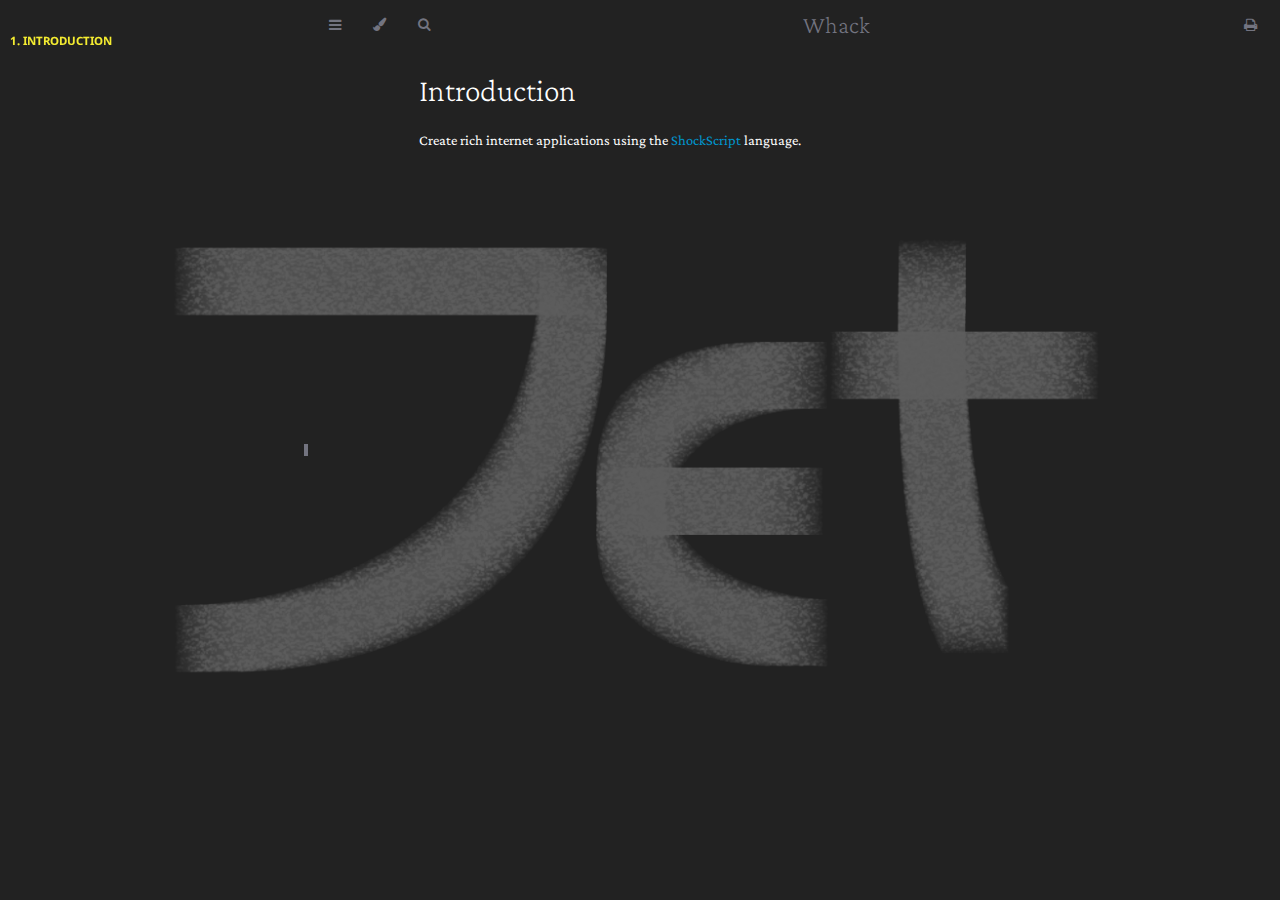
<file: index.html>
<!DOCTYPE HTML>
<html lang="en" class="light sidebar-visible" dir="ltr">
    <head>
        <!-- Book generated using mdBook -->
        <meta charset="UTF-8">
        <title>Introduction - Whack</title>


        <!-- Custom HTML head -->

        <meta name="description" content="">
        <meta name="viewport" content="width=device-width, initial-scale=1">
        <meta name="theme-color" content="#ffffff">

        <link rel="shortcut icon" href="favicon.png">
        <link rel="stylesheet" href="css/variables.css">
        <link rel="stylesheet" href="css/general.css">
        <link rel="stylesheet" href="css/chrome.css">
        <link rel="stylesheet" href="css/print.css" media="print">

        <!-- Fonts -->
        <link rel="stylesheet" href="FontAwesome/css/font-awesome.css">
        <link rel="stylesheet" href="fonts/fonts.css">

        <!-- Highlight.js Stylesheets -->
        <link rel="stylesheet" id="highlight-css" href="highlight.css">
        <link rel="stylesheet" id="tomorrow-night-css" href="tomorrow-night.css">
        <link rel="stylesheet" id="ayu-highlight-css" href="ayu-highlight.css">

        <!-- Custom theme stylesheets -->


        <!-- Provide site root and default themes to javascript -->
        <script>
            const path_to_root = "";
            const default_light_theme = "light";
            const default_dark_theme = "navy";
        </script>
        <!-- Start loading toc.js asap -->
        <script src="toc.js"></script>
    </head>
    <body>
    <div id="body-container">
        <!-- Work around some values being stored in localStorage wrapped in quotes -->
        <script>
            try {
                let theme = localStorage.getItem('mdbook-theme');
                let sidebar = localStorage.getItem('mdbook-sidebar');

                if (theme.startsWith('"') && theme.endsWith('"')) {
                    localStorage.setItem('mdbook-theme', theme.slice(1, theme.length - 1));
                }

                if (sidebar.startsWith('"') && sidebar.endsWith('"')) {
                    localStorage.setItem('mdbook-sidebar', sidebar.slice(1, sidebar.length - 1));
                }
            } catch (e) { }
        </script>

        <!-- Set the theme before any content is loaded, prevents flash -->
        <script>
            const default_theme = window.matchMedia("(prefers-color-scheme: dark)").matches ? default_dark_theme : default_light_theme;
            let theme;
            try { theme = localStorage.getItem('mdbook-theme'); } catch(e) { }
            if (theme === null || theme === undefined) { theme = default_theme; }
            const html = document.documentElement;
            html.classList.remove('light')
            html.classList.add(theme);
            html.classList.add("js");
        </script>

        <input type="checkbox" id="sidebar-toggle-anchor" class="hidden">

        <!-- Hide / unhide sidebar before it is displayed -->
        <script>
            let sidebar = null;
            const sidebar_toggle = document.getElementById("sidebar-toggle-anchor");
            if (document.body.clientWidth >= 1080) {
                try { sidebar = localStorage.getItem('mdbook-sidebar'); } catch(e) { }
                sidebar = sidebar || 'visible';
            } else {
                sidebar = 'hidden';
            }
            sidebar_toggle.checked = sidebar === 'visible';
            html.classList.remove('sidebar-visible');
            html.classList.add("sidebar-" + sidebar);
        </script>

        <nav id="sidebar" class="sidebar" aria-label="Table of contents">
            <!-- populated by js -->
            <mdbook-sidebar-scrollbox class="sidebar-scrollbox"></mdbook-sidebar-scrollbox>
            <noscript>
                <iframe class="sidebar-iframe-outer" src="toc.html"></iframe>
            </noscript>
            <div id="sidebar-resize-handle" class="sidebar-resize-handle">
                <div class="sidebar-resize-indicator"></div>
            </div>
        </nav>

        <div id="page-wrapper" class="page-wrapper">

            <div class="page">
                <div id="menu-bar-hover-placeholder"></div>
                <div id="menu-bar" class="menu-bar sticky">
                    <div class="left-buttons">
                        <label id="sidebar-toggle" class="icon-button" for="sidebar-toggle-anchor" title="Toggle Table of Contents" aria-label="Toggle Table of Contents" aria-controls="sidebar">
                            <i class="fa fa-bars"></i>
                        </label>
                        <button id="theme-toggle" class="icon-button" type="button" title="Change theme" aria-label="Change theme" aria-haspopup="true" aria-expanded="false" aria-controls="theme-list">
                            <i class="fa fa-paint-brush"></i>
                        </button>
                        <ul id="theme-list" class="theme-popup" aria-label="Themes" role="menu">
                            <li role="none"><button role="menuitem" class="theme" id="default_theme">Auto</button></li>
                            <li role="none"><button role="menuitem" class="theme" id="light">Light</button></li>
                            <li role="none"><button role="menuitem" class="theme" id="rust">Rust</button></li>
                            <li role="none"><button role="menuitem" class="theme" id="coal">Coal</button></li>
                            <li role="none"><button role="menuitem" class="theme" id="navy">Navy</button></li>
                            <li role="none"><button role="menuitem" class="theme" id="ayu">Ayu</button></li>
                        </ul>
                        <button id="search-toggle" class="icon-button" type="button" title="Search. (Shortkey: s)" aria-label="Toggle Searchbar" aria-expanded="false" aria-keyshortcuts="S" aria-controls="searchbar">
                            <i class="fa fa-search"></i>
                        </button>
                    </div>

                    <h1 class="menu-title">Whack</h1>

                    <div class="right-buttons">
                        <a href="print.html" title="Print this book" aria-label="Print this book">
                            <i id="print-button" class="fa fa-print"></i>
                        </a>

                    </div>
                </div>

                <div id="search-wrapper" class="hidden">
                    <form id="searchbar-outer" class="searchbar-outer">
                        <input type="search" id="searchbar" name="searchbar" placeholder="Search this book ..." aria-controls="searchresults-outer" aria-describedby="searchresults-header">
                    </form>
                    <div id="searchresults-outer" class="searchresults-outer hidden">
                        <div id="searchresults-header" class="searchresults-header"></div>
                        <ul id="searchresults">
                        </ul>
                    </div>
                </div>

                <!-- Apply ARIA attributes after the sidebar and the sidebar toggle button are added to the DOM -->
                <script>
                    document.getElementById('sidebar-toggle').setAttribute('aria-expanded', sidebar === 'visible');
                    document.getElementById('sidebar').setAttribute('aria-hidden', sidebar !== 'visible');
                    Array.from(document.querySelectorAll('#sidebar a')).forEach(function(link) {
                        link.setAttribute('tabIndex', sidebar === 'visible' ? 0 : -1);
                    });
                </script>

                <div id="content" class="content">
                    <main>
                        <h1 id="introduction"><a class="header" href="#introduction">Introduction</a></h1>
<p>Create rich internet applications using the <a href="https://shockscript.github.io/ls/">ShockScript</a> language.</p>

                    </main>

                    <nav class="nav-wrapper" aria-label="Page navigation">
                        <!-- Mobile navigation buttons -->


                        <div style="clear: both"></div>
                    </nav>
                </div>
            </div>

            <nav class="nav-wide-wrapper" aria-label="Page navigation">

            </nav>

        </div>




        <script>
            window.playground_copyable = true;
        </script>


        <script src="elasticlunr.min.js"></script>
        <script src="mark.min.js"></script>
        <script src="searcher.js"></script>

        <script src="clipboard.min.js"></script>
        <script src="highlight.js"></script>
        <script src="book.js"></script>

        <!-- Custom JS scripts -->


    </div>
    </body>
</html>
</file>
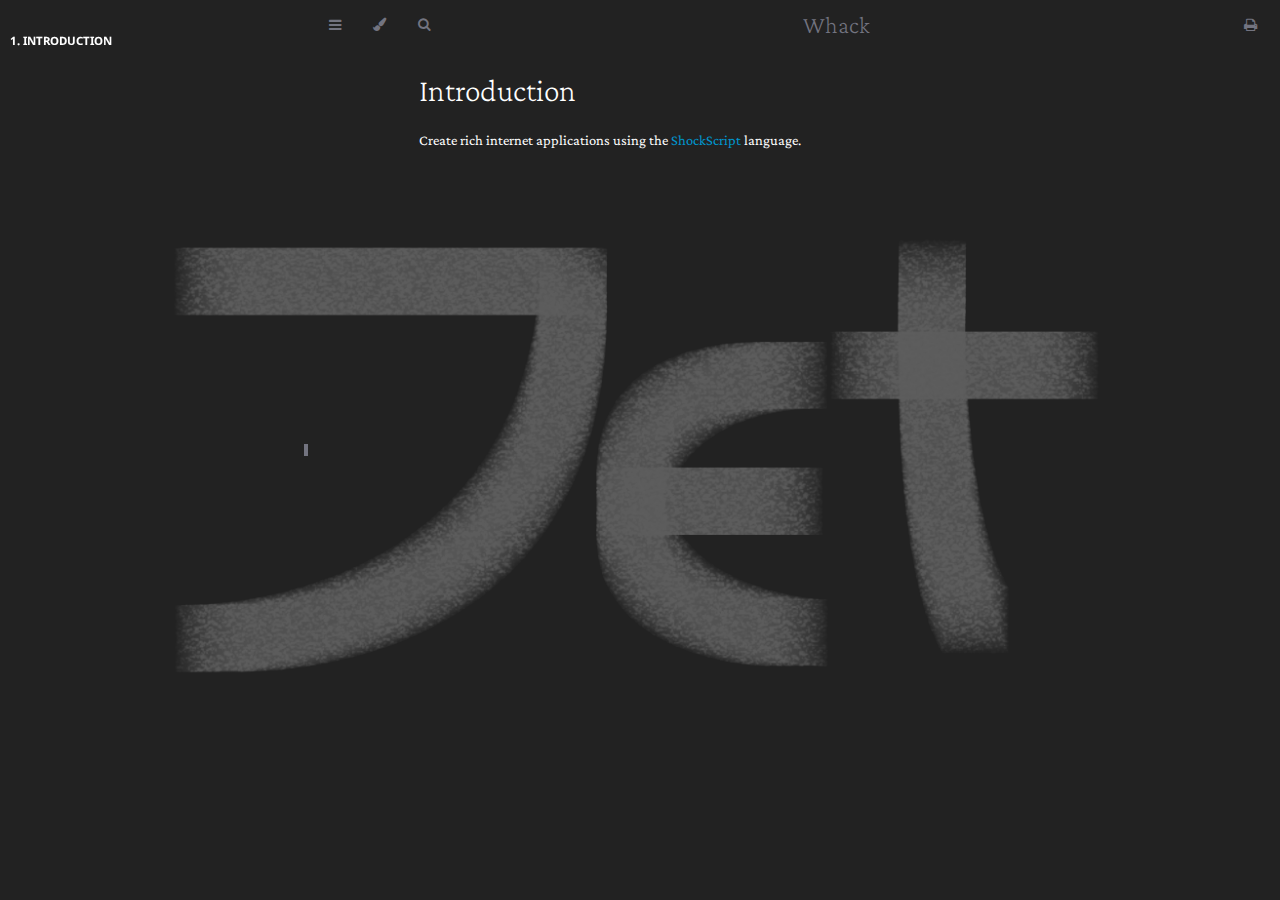
<file: print.html>
<!DOCTYPE HTML>
<html lang="en" class="light sidebar-visible" dir="ltr">
    <head>
        <!-- Book generated using mdBook -->
        <meta charset="UTF-8">
        <title>Whack</title>
        <meta name="robots" content="noindex">


        <!-- Custom HTML head -->

        <meta name="description" content="">
        <meta name="viewport" content="width=device-width, initial-scale=1">
        <meta name="theme-color" content="#ffffff">

        <link rel="shortcut icon" href="favicon.png">
        <link rel="stylesheet" href="css/variables.css">
        <link rel="stylesheet" href="css/general.css">
        <link rel="stylesheet" href="css/chrome.css">
        <link rel="stylesheet" href="css/print.css" media="print">

        <!-- Fonts -->
        <link rel="stylesheet" href="FontAwesome/css/font-awesome.css">
        <link rel="stylesheet" href="fonts/fonts.css">

        <!-- Highlight.js Stylesheets -->
        <link rel="stylesheet" id="highlight-css" href="highlight.css">
        <link rel="stylesheet" id="tomorrow-night-css" href="tomorrow-night.css">
        <link rel="stylesheet" id="ayu-highlight-css" href="ayu-highlight.css">

        <!-- Custom theme stylesheets -->


        <!-- Provide site root and default themes to javascript -->
        <script>
            const path_to_root = "";
            const default_light_theme = "light";
            const default_dark_theme = "navy";
        </script>
        <!-- Start loading toc.js asap -->
        <script src="toc.js"></script>
    </head>
    <body>
    <div id="body-container">
        <!-- Work around some values being stored in localStorage wrapped in quotes -->
        <script>
            try {
                let theme = localStorage.getItem('mdbook-theme');
                let sidebar = localStorage.getItem('mdbook-sidebar');

                if (theme.startsWith('"') && theme.endsWith('"')) {
                    localStorage.setItem('mdbook-theme', theme.slice(1, theme.length - 1));
                }

                if (sidebar.startsWith('"') && sidebar.endsWith('"')) {
                    localStorage.setItem('mdbook-sidebar', sidebar.slice(1, sidebar.length - 1));
                }
            } catch (e) { }
        </script>

        <!-- Set the theme before any content is loaded, prevents flash -->
        <script>
            const default_theme = window.matchMedia("(prefers-color-scheme: dark)").matches ? default_dark_theme : default_light_theme;
            let theme;
            try { theme = localStorage.getItem('mdbook-theme'); } catch(e) { }
            if (theme === null || theme === undefined) { theme = default_theme; }
            const html = document.documentElement;
            html.classList.remove('light')
            html.classList.add(theme);
            html.classList.add("js");
        </script>

        <input type="checkbox" id="sidebar-toggle-anchor" class="hidden">

        <!-- Hide / unhide sidebar before it is displayed -->
        <script>
            let sidebar = null;
            const sidebar_toggle = document.getElementById("sidebar-toggle-anchor");
            if (document.body.clientWidth >= 1080) {
                try { sidebar = localStorage.getItem('mdbook-sidebar'); } catch(e) { }
                sidebar = sidebar || 'visible';
            } else {
                sidebar = 'hidden';
            }
            sidebar_toggle.checked = sidebar === 'visible';
            html.classList.remove('sidebar-visible');
            html.classList.add("sidebar-" + sidebar);
        </script>

        <nav id="sidebar" class="sidebar" aria-label="Table of contents">
            <!-- populated by js -->
            <mdbook-sidebar-scrollbox class="sidebar-scrollbox"></mdbook-sidebar-scrollbox>
            <noscript>
                <iframe class="sidebar-iframe-outer" src="toc.html"></iframe>
            </noscript>
            <div id="sidebar-resize-handle" class="sidebar-resize-handle">
                <div class="sidebar-resize-indicator"></div>
            </div>
        </nav>

        <div id="page-wrapper" class="page-wrapper">

            <div class="page">
                <div id="menu-bar-hover-placeholder"></div>
                <div id="menu-bar" class="menu-bar sticky">
                    <div class="left-buttons">
                        <label id="sidebar-toggle" class="icon-button" for="sidebar-toggle-anchor" title="Toggle Table of Contents" aria-label="Toggle Table of Contents" aria-controls="sidebar">
                            <i class="fa fa-bars"></i>
                        </label>
                        <button id="theme-toggle" class="icon-button" type="button" title="Change theme" aria-label="Change theme" aria-haspopup="true" aria-expanded="false" aria-controls="theme-list">
                            <i class="fa fa-paint-brush"></i>
                        </button>
                        <ul id="theme-list" class="theme-popup" aria-label="Themes" role="menu">
                            <li role="none"><button role="menuitem" class="theme" id="default_theme">Auto</button></li>
                            <li role="none"><button role="menuitem" class="theme" id="light">Light</button></li>
                            <li role="none"><button role="menuitem" class="theme" id="rust">Rust</button></li>
                            <li role="none"><button role="menuitem" class="theme" id="coal">Coal</button></li>
                            <li role="none"><button role="menuitem" class="theme" id="navy">Navy</button></li>
                            <li role="none"><button role="menuitem" class="theme" id="ayu">Ayu</button></li>
                        </ul>
                        <button id="search-toggle" class="icon-button" type="button" title="Search. (Shortkey: s)" aria-label="Toggle Searchbar" aria-expanded="false" aria-keyshortcuts="S" aria-controls="searchbar">
                            <i class="fa fa-search"></i>
                        </button>
                    </div>

                    <h1 class="menu-title">Whack</h1>

                    <div class="right-buttons">
                        <a href="print.html" title="Print this book" aria-label="Print this book">
                            <i id="print-button" class="fa fa-print"></i>
                        </a>

                    </div>
                </div>

                <div id="search-wrapper" class="hidden">
                    <form id="searchbar-outer" class="searchbar-outer">
                        <input type="search" id="searchbar" name="searchbar" placeholder="Search this book ..." aria-controls="searchresults-outer" aria-describedby="searchresults-header">
                    </form>
                    <div id="searchresults-outer" class="searchresults-outer hidden">
                        <div id="searchresults-header" class="searchresults-header"></div>
                        <ul id="searchresults">
                        </ul>
                    </div>
                </div>

                <!-- Apply ARIA attributes after the sidebar and the sidebar toggle button are added to the DOM -->
                <script>
                    document.getElementById('sidebar-toggle').setAttribute('aria-expanded', sidebar === 'visible');
                    document.getElementById('sidebar').setAttribute('aria-hidden', sidebar !== 'visible');
                    Array.from(document.querySelectorAll('#sidebar a')).forEach(function(link) {
                        link.setAttribute('tabIndex', sidebar === 'visible' ? 0 : -1);
                    });
                </script>

                <div id="content" class="content">
                    <main>
                        <h1 id="introduction"><a class="header" href="#introduction">Introduction</a></h1>
<p>Create rich internet applications using the <a href="https://shockscript.github.io/ls/">ShockScript</a> language.</p>

                    </main>

                    <nav class="nav-wrapper" aria-label="Page navigation">
                        <!-- Mobile navigation buttons -->


                        <div style="clear: both"></div>
                    </nav>
                </div>
            </div>

            <nav class="nav-wide-wrapper" aria-label="Page navigation">

            </nav>

        </div>




        <script>
            window.playground_copyable = true;
        </script>


        <script src="elasticlunr.min.js"></script>
        <script src="mark.min.js"></script>
        <script src="searcher.js"></script>

        <script src="clipboard.min.js"></script>
        <script src="highlight.js"></script>
        <script src="book.js"></script>

        <!-- Custom JS scripts -->

        <script>
        window.addEventListener('load', function() {
            window.setTimeout(window.print, 100);
        });
        </script>

    </div>
    </body>
</html>
</file>
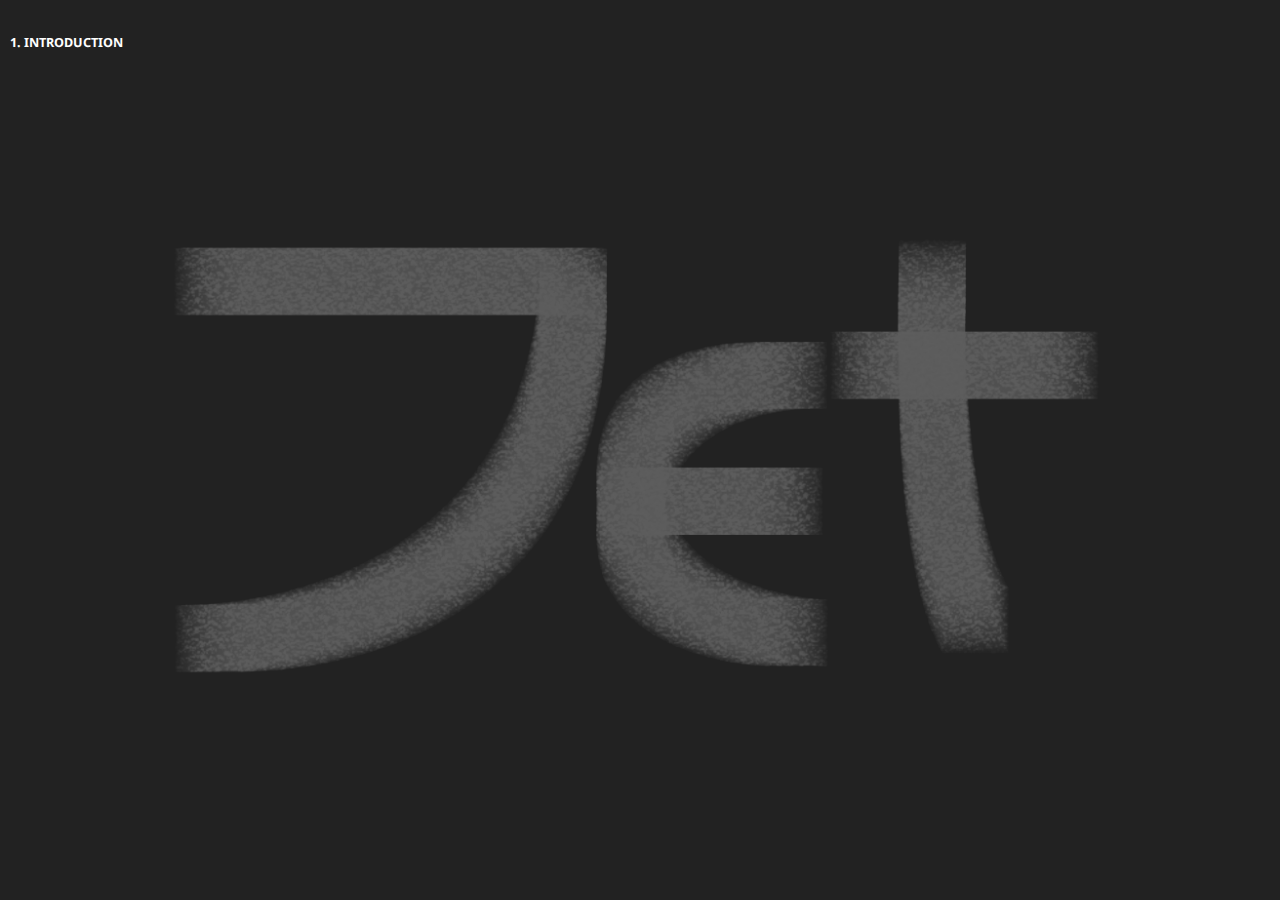
<file: toc.html>
<!DOCTYPE HTML>
<html lang="en" class="light" dir="ltr">
    <head>
        <!-- sidebar iframe generated using mdBook

        This is a frame, and not included directly in the page, to control the total size of the
        book. The TOC contains an entry for each page, so if each page includes a copy of the TOC,
        the total size of the page becomes O(n**2).

        The frame is only used as a fallback when JS is turned off. When it's on, the sidebar is
        instead added to the main page by `toc.js` instead. The JavaScript mode is better
        because, when running in a `file:///` URL, the iframed page would not be Same-Origin as
        the rest of the page, so the sidebar and the main page theme would fall out of sync.
        -->
        <meta charset="UTF-8">
        <meta name="robots" content="noindex">
        <!-- Custom HTML head -->
        <meta name="viewport" content="width=device-width, initial-scale=1">
        <meta name="theme-color" content="#ffffff">
        <link rel="stylesheet" href="css/variables.css">
        <link rel="stylesheet" href="css/general.css">
        <link rel="stylesheet" href="css/chrome.css">
        <link rel="stylesheet" href="css/print.css" media="print">
        <!-- Fonts -->
        <link rel="stylesheet" href="FontAwesome/css/font-awesome.css">
        <link rel="stylesheet" href="fonts/fonts.css">
        <!-- Custom theme stylesheets -->
    </head>
    <body class="sidebar-iframe-inner">
        <ol class="chapter"><li class="chapter-item "><a href="introduction.html" target="_parent"><strong aria-hidden="true">1.</strong> Introduction</a></li></ol>
    </body>
</html>
</file>
<file: css/variables.css>
/* Globals */

:root {
    --sidebar-target-width: 300px;
    --sidebar-width: min(var(--sidebar-target-width), 80vw);
    --sidebar-resize-indicator-width: 8px;
    --sidebar-resize-indicator-space: 2px;
    --page-padding: 15px;
    --content-max-width: 750px;
    --menu-bar-height: 50px;
    --font: "Crimson Pro", "Cambria", sans-serif;
    --ui-font: "Noto Sans", "Segoe UI", sans-serif;
    --mono-font: "Nimbus Mono", "Courier New", monospace;
    --code-font-size: 0.79em; /* please adjust the ace font size accordingly in editor.js */
}

/* Themes */

.ayu, .coal, .light, html:not(.js), .navy, .rust {
    --bg: #222;
    --fg: #fff;

    --sidebar-bg: #222;
    --sidebar-fg: #fff;
    --sidebar-non-existant: #5c6773;
    --sidebar-active: #f4ec31;
    --sidebar-spacer: #2d334f;

    --scrollbar: var(--sidebar-fg);

    --icons: #737480;
    --icons-hover: #b7b9cc;

    --links: #0096cf;

    --inline-code-color: #fff;

    --theme-popup-bg: #14191f;
    --theme-popup-border: #5c6773;
    --theme-hover: #191f26;

    --quote-bg: rgba(205, 205, 255, 0.2);
    --quote-border: rgba(255, 255, 255, 0.3);

    --warning-border: #ff8e00;

    --table-border-color: rgba(255, 255, 255, 0.5);
    --table-header-bg: rgba(255, 255, 255, 0.3);
    --table-alternate-bg: rgba(255, 255, 255, 0.2);

    --searchbar-border-color: #848484;
    --searchbar-bg: #424242;
    --searchbar-fg: #fff;
    --searchbar-shadow-color: #d4c89f;
    --searchresults-header-fg: #666;
    --searchresults-border-color: #888;
    --searchresults-li-bg: #252932;
    --search-mark-bg: #e3b171;

    --color-scheme: dark;

    /* Same as `--icons` */
    --copy-button-filter: invert(45%) sepia(6%) saturate(621%) hue-rotate(198deg) brightness(99%) contrast(85%);
    /* Same as `--sidebar-active` */
    --copy-button-filter-hover: invert(68%) sepia(55%) saturate(531%) hue-rotate(341deg) brightness(104%) contrast(101%);

    --footnote-highlight: #2668a6;
}
</file>
<file: css/general.css>
/* Base styles and content styles */

:root {
    /* Browser default font-size is 16px, this way 1 rem = 10px */
    font-size: 62.5%;
    color-scheme: var(--color-scheme);
}

html {
    font-family: var(--font);
    color: var(--fg);
    background-color: var(--bg);
    text-size-adjust: none;
    -webkit-text-size-adjust: none;
}

html {
    background-image: url("../bgflag.png");
    background-repeat: no-repeat;
    background-position: center;
    background-attachment: fixed;
    background-size: contain;
}

body {
    margin: 0;
    font-size: 1.45rem;
    overflow-x: hidden;
}

code {
    font-family: var(--mono-font) !important;
    font-size: var(--code-font-size);
    direction: ltr !important;
}

/* make long words/inline code not x overflow */
main {
    overflow-wrap: break-word;
}

/* make wide tables scroll if they overflow */
.table-wrapper {
    overflow-x: auto;
}

/* Don't change font size in headers. */
h1 code, h2 code, h3 code, h4 code, h5 code, h6 code {
    font-size: unset;
}

.left { float: left; }
.right { float: right; }
.boring { opacity: 0.6; }
.hide-boring .boring { display: none; }
.hidden { display: none !important; }

h1, h2, h3 {
    font-weight: lighter
}

h1, h2, h3 {
    font-family: var(--font);
}

h2, h3 { margin-block-start: 2.5em; }
h4, h5 { margin-block-start: 2em; }

.header + .header h3,
.header + .header h4,
.header + .header h5 {
    margin-block-start: 1em;
}

h1:target::before,
h2:target::before,
h3:target::before,
h4:target::before,
h5:target::before,
h6:target::before {
    display: inline-block;
    content: "»";
    margin-inline-start: -30px;
    width: 30px;
}

h1 { font-size: 2.2em }
h2 { font-size: 1.8em }
h3 { font-size: 1.5em }
h4 { font-size: 1.2em }
h5 { font-size: 1em }

/* This is broken on Safari as of version 14, but is fixed
   in Safari Technology Preview 117 which I think will be Safari 14.2.
   https://bugs.webkit.org/show_bug.cgi?id=218076
*/
:target {
    /* Safari does not support logical properties */
    scroll-margin-top: calc(var(--menu-bar-height) + 0.5em);
}

.page {
    outline: 0;
    padding: 0 var(--page-padding);
    margin-block-start: calc(0px - var(--menu-bar-height)); /* Compensate for the #menu-bar-hover-placeholder */
}
.page-wrapper {
    box-sizing: border-box;
    /* background-color: var(--bg); */
}
.no-js .page-wrapper,
.js:not(.sidebar-resizing) .page-wrapper {
    transition: margin-left 0.3s ease, transform 0.3s ease; /* Animation: slide away */
}
[dir=rtl] .js:not(.sidebar-resizing) .page-wrapper {
    transition: margin-right 0.3s ease, transform 0.3s ease; /* Animation: slide away */
}

.content {
    overflow-y: auto;
    padding: 0 5px 50px 5px;
}
.content main {
    margin-inline-start: auto;
    margin-inline-end: auto;
    max-width: var(--content-max-width);
}
.content p { line-height: 1.45em; }
.content ol { line-height: 2em; }
.content ul { line-height: 2em; }
.content a { text-decoration: none; }
.content a:hover { text-decoration: underline; }
.content img, .content video { max-width: 100%; }
.content .header:link,
.content .header:visited {
    color: var(--fg);
}
.content .header:link,
.content .header:visited:hover {
    text-decoration: none;
}

table {
    margin: 0 auto;
    border-collapse: collapse;
}
table td {
    padding: 3px 20px;
    border: 1px var(--table-border-color) solid;
}
table thead {
    background: var(--table-header-bg);
}
table thead td {
    font-weight: 700;
    border: none;
}
table thead th {
    padding: 3px 20px;
}
table thead tr {
    border: 1px var(--table-header-bg) solid;
}
/* Alternate background colors for rows */
table tbody tr:nth-child(2n) {
    background: var(--table-alternate-bg);
}


blockquote {
    margin: 20px 0;
    padding: 0 20px;
    color: var(--fg);
    background-color: var(--quote-bg);
    border-block-start: .1em solid var(--quote-border);
    border-block-end: .1em solid var(--quote-border);
}

.warning {
    margin: 20px;
    padding: 0 20px;
    border-inline-start: 2px solid var(--warning-border);
}

.warning:before {
    position: absolute;
    width: 3rem;
    height: 3rem;
    margin-inline-start: calc(-1.5rem - 21px);
    content: "ⓘ";
    text-align: center;
    background-color: var(--bg);
    color: var(--warning-border);
    font-weight: bold;
    font-size: 2rem;
}

blockquote .warning:before {
    background-color: var(--quote-bg);
}

kbd {
    background-color: var(--table-border-color);
    border-radius: 4px;
    border: solid 1px var(--theme-popup-border);
    box-shadow: inset 0 -1px 0 var(--theme-hover);
    display: inline-block;
    font-size: var(--code-font-size);
    font-family: var(--mono-font);
    line-height: 10px;
    padding: 4px 5px;
    vertical-align: middle;
}

sup {
    /* Set the line-height for superscript and footnote references so that there
       isn't an awkward space appearing above lines that contain the footnote.

       See https://github.com/rust-lang/mdBook/pull/2443#discussion_r1813773583
       for an explanation.
    */
    line-height: 0;
}

.footnote-definition {
    font-size: 0.9em;
}
/* The default spacing for a list is a little too large. */
.footnote-definition ul,
.footnote-definition ol {
    padding-left: 20px;
}
.footnote-definition > li {
    /* Required to position the ::before target */
    position: relative;
}
.footnote-definition > li:target {
    scroll-margin-top: 50vh;
}
.footnote-reference:target {
    scroll-margin-top: 50vh;
}
/* Draws a border around the footnote (including the marker) when it is selected.
   TODO: If there are multiple linkbacks, highlight which one you just came
   from so you know which one to click.
*/
.footnote-definition > li:target::before {
    border: 2px solid var(--footnote-highlight);
    border-radius: 6px;
    position: absolute;
    top: -8px;
    right: -8px;
    bottom: -8px;
    left: -32px;
    pointer-events: none;
    content: "";
}
/* Pulses the footnote reference so you can quickly see where you left off reading.
   This could use some improvement.
*/
@media not (prefers-reduced-motion) {
    .footnote-reference:target  {
        animation: fn-highlight 0.8s;
        border-radius: 2px;
    }

    @keyframes fn-highlight {
        from {
            background-color: var(--footnote-highlight);
        }
    }
}

.tooltiptext {
    position: absolute;
    visibility: hidden;
    color: #fff;
    background-color: #333;
    transform: translateX(-50%); /* Center by moving tooltip 50% of its width left */
    left: -8px; /* Half of the width of the icon */
    top: -35px;
    font-size: 0.8em;
    text-align: center;
    border-radius: 6px;
    padding: 5px 8px;
    margin: 5px;
    z-index: 1000;
}
.tooltipped .tooltiptext {
    visibility: visible;
}

.chapter li.part-title {
    color: var(--sidebar-fg);
    margin: 5px 0px;
    font-weight: bold;
}

.result-no-output {
    font-style: italic;
}
</file>
<file: css/chrome.css>
/* CSS for UI elements (a.k.a. chrome) */

html {
    scrollbar-color: var(--scrollbar) var(--bg);
}
#searchresults a,
.content a:link,
a:visited,
a > .hljs {
    color: var(--links);
}

/*
    body-container is necessary because mobile browsers don't seem to like
    overflow-x on the body tag when there is a <meta name="viewport"> tag.
*/
#body-container {
    /*
        This is used when the sidebar pushes the body content off the side of
        the screen on small screens. Without it, dragging on mobile Safari
        will want to reposition the viewport in a weird way.
    */
    overflow-x: clip;
}

/* Menu Bar */

#menu-bar,
#menu-bar-hover-placeholder {
    z-index: 101;
    margin: auto calc(0px - var(--page-padding));
}
#menu-bar {
    position: relative;
    display: flex;
    flex-wrap: wrap;
    /* background-color: var(--bg); */
    border-block-end-color: var(--bg);
    border-block-end-width: 1px;
    border-block-end-style: solid;
}
#menu-bar.sticky,
#menu-bar-hover-placeholder:hover + #menu-bar,
#menu-bar:hover,
html.sidebar-visible #menu-bar {
    position: -webkit-sticky;
    position: sticky;
    top: 0 !important;
}
#menu-bar-hover-placeholder {
    position: sticky;
    position: -webkit-sticky;
    top: 0;
    height: var(--menu-bar-height);
}
#menu-bar.bordered {
    border-block-end-color: var(--table-border-color);
}
#menu-bar i, #menu-bar .icon-button {
    position: relative;
    padding: 0 8px;
    z-index: 10;
    line-height: var(--menu-bar-height);
    cursor: pointer;
    transition: color 0.5s;
}
@media only screen and (max-width: 420px) {
    #menu-bar i, #menu-bar .icon-button {
        padding: 0 5px;
    }
}

.icon-button {
    border: none;
    background: none;
    padding: 0;
    color: inherit;
}
.icon-button i {
    margin: 0;
}

.right-buttons {
    margin: 0 15px;
}
.right-buttons a {
    text-decoration: none;
}

.left-buttons {
    display: flex;
    margin: 0 5px;
}
html:not(.js) .left-buttons button {
    display: none;
}

.menu-title {
    display: inline-block;
    font-weight: 200;
    font-size: 2.4rem;
    line-height: var(--menu-bar-height);
    text-align: center;
    margin: 0;
    flex: 1;
    white-space: nowrap;
    overflow: hidden;
    text-overflow: ellipsis;
}
.menu-title {
    cursor: pointer;
}

.menu-bar,
.menu-bar:visited,
.nav-chapters,
.nav-chapters:visited,
.mobile-nav-chapters,
.mobile-nav-chapters:visited,
.menu-bar .icon-button,
.menu-bar a i {
    color: var(--icons);
}

.menu-bar i:hover,
.menu-bar .icon-button:hover,
.nav-chapters:hover,
.mobile-nav-chapters i:hover {
    color: var(--icons-hover);
}

/* Nav Icons */

.nav-chapters {
    font-size: 2.5em;
    text-align: center;
    text-decoration: none;

    position: fixed;
    top: 0;
    bottom: 0;
    margin: 0;
    max-width: 150px;
    min-width: 90px;

    display: flex;
    justify-content: center;
    align-content: center;
    flex-direction: column;

    transition: color 0.5s, background-color 0.5s;
}

.nav-chapters:hover {
    text-decoration: none;
    background-color: var(--theme-hover);
    transition: background-color 0.15s, color 0.15s;
}

.nav-wrapper {
    margin-block-start: 50px;
    display: none;
}

.mobile-nav-chapters {
    font-size: 2.5em;
    text-align: center;
    text-decoration: none;
    width: 90px;
    border-radius: 5px;
    /* background-color: var(--sidebar-bg); */
}

/* Only Firefox supports flow-relative values */
.previous { float: left; }
[dir=rtl] .previous { float: right; }

/* Only Firefox supports flow-relative values */
.next {
    float: right;
    right: var(--page-padding);
}
[dir=rtl] .next {
    float: left;
    right: unset;
    left: var(--page-padding);
}

/* Use the correct buttons for RTL layouts*/
[dir=rtl] .previous i.fa-angle-left:before {content:"\f105";}
[dir=rtl] .next i.fa-angle-right:before { content:"\f104"; }

@media only screen and (max-width: 1080px) {
    .nav-wide-wrapper { display: none; }
    .nav-wrapper { display: block; }
}

/* sidebar-visible */
@media only screen and (max-width: 1380px) {
    #sidebar-toggle-anchor:checked ~ .page-wrapper .nav-wide-wrapper { display: none; }
    #sidebar-toggle-anchor:checked ~ .page-wrapper .nav-wrapper { display: block; }
}

/* Inline code */

:not(pre) > .hljs {
    display: inline;
    padding: 0.1em 0.3em;
    border-radius: 3px;
}

:not(pre):not(a) > .hljs {
    color: var(--inline-code-color);
    overflow-x: initial;
}

a:hover > .hljs {
    text-decoration: underline;
}

pre {
    position: relative;
}
pre > .buttons {
    position: absolute;
    z-index: 100;
    right: 0px;
    top: 2px;
    margin: 0px;
    padding: 2px 0px;

    color: var(--sidebar-fg);
    cursor: pointer;
    visibility: hidden;
    opacity: 0;
    transition: visibility 0.1s linear, opacity 0.1s linear;
}
pre:hover > .buttons {
    visibility: visible;
    opacity: 1
}
pre > .buttons :hover {
    color: var(--sidebar-active);
    border-color: var(--icons-hover);
    background-color: var(--theme-hover);
}
pre > .buttons i {
    margin-inline-start: 8px;
}
pre > .buttons button {
    cursor: inherit;
    margin: 0px 5px;
    padding: 4px 4px 3px 5px;
    font-size: 23px;

    border-style: solid;
    border-width: 1px;
    border-radius: 4px;
    border-color: var(--icons);
    background-color: var(--theme-popup-bg);
    transition: 100ms;
    transition-property: color,border-color,background-color;
    color: var(--icons);
}

pre > .buttons button.clip-button {
    padding: 2px 4px 0px 6px;
}
pre > .buttons button.clip-button::before {
    /* clipboard image from octicons (https://github.com/primer/octicons/tree/v2.0.0) MIT license
     */
    content: url('data:image/svg+xml,<svg width="21" height="20" viewBox="0 0 24 25" \
xmlns="http://www.w3.org/2000/svg" aria-label="Copy to clipboard">\
<path d="M18 20h2v3c0 1-1 2-2 2H2c-.998 0-2-1-2-2V5c0-.911.755-1.667 1.667-1.667h5A3.323 3.323 0 \
0110 0a3.323 3.323 0 013.333 3.333h5C19.245 3.333 20 4.09 20 5v8.333h-2V9H2v14h16v-3zM3 \
7h14c0-.911-.793-1.667-1.75-1.667H13.5c-.957 0-1.75-.755-1.75-1.666C11.75 2.755 10.957 2 10 \
2s-1.75.755-1.75 1.667c0 .911-.793 1.666-1.75 1.666H4.75C3.793 5.333 3 6.09 3 7z"/>\
<path d="M4 19h6v2H4zM12 11H4v2h8zM4 17h4v-2H4zM15 15v-3l-4.5 4.5L15 21v-3l8.027-.032L23 15z"/>\
</svg>');
    filter: var(--copy-button-filter);
}
pre > .buttons button.clip-button:hover::before {
    filter: var(--copy-button-filter-hover);
}

@media (pointer: coarse) {
    pre > .buttons button {
        /* On mobile, make it easier to tap buttons. */
        padding: 0.3rem 1rem;
    }

    .sidebar-resize-indicator {
        /* Hide resize indicator on devices with limited accuracy */
        display: none;
    }
}
pre > code {
    display: block;
    padding: 1rem;
}

/* FIXME: ACE editors overlap their buttons because ACE does absolute
   positioning within the code block which breaks padding. The only solution I
   can think of is to move the padding to the outer pre tag (or insert a div
   wrapper), but that would require fixing a whole bunch of CSS rules.
*/
.hljs.ace_editor {
  padding: 0rem 0rem;
}

pre > .result {
    margin-block-start: 10px;
}

/* Search */

#searchresults a {
    text-decoration: none;
}

mark {
    border-radius: 2px;
    padding-block-start: 0;
    padding-block-end: 1px;
    padding-inline-start: 3px;
    padding-inline-end: 3px;
    margin-block-start: 0;
    margin-block-end: -1px;
    margin-inline-start: -3px;
    margin-inline-end: -3px;
    background-color: var(--search-mark-bg);
    transition: background-color 300ms linear;
    cursor: pointer;
}

mark.fade-out {
    background-color: rgba(0,0,0,0) !important;
    cursor: auto;
}

.searchbar-outer {
    margin-inline-start: auto;
    margin-inline-end: auto;
    max-width: var(--content-max-width);
}

#searchbar {
    width: 100%;
    margin-block-start: 5px;
    margin-block-end: 0;
    margin-inline-start: auto;
    margin-inline-end: auto;
    padding: 10px 16px;
    transition: box-shadow 300ms ease-in-out;
    border: 1px solid var(--searchbar-border-color);
    border-radius: 3px;
    background-color: var(--searchbar-bg);
    color: var(--searchbar-fg);
}
#searchbar:focus,
#searchbar.active {
    box-shadow: 0 0 3px var(--searchbar-shadow-color);
}

.searchresults-header {
    font-weight: bold;
    font-size: 1em;
    padding-block-start: 18px;
    padding-block-end: 0;
    padding-inline-start: 5px;
    padding-inline-end: 0;
    color: var(--searchresults-header-fg);
}

.searchresults-outer {
    margin-inline-start: auto;
    margin-inline-end: auto;
    max-width: var(--content-max-width);
    border-block-end: 1px dashed var(--searchresults-border-color);
}

ul#searchresults {
    list-style: none;
    padding-inline-start: 20px;
}
ul#searchresults li {
    margin: 10px 0px;
    padding: 2px;
    border-radius: 2px;
}
ul#searchresults li.focus {
    background-color: var(--searchresults-li-bg);
}
ul#searchresults span.teaser {
    display: block;
    clear: both;
    margin-block-start: 5px;
    margin-block-end: 0;
    margin-inline-start: 20px;
    margin-inline-end: 0;
    font-size: 0.8em;
}
ul#searchresults span.teaser em {
    font-weight: bold;
    font-style: normal;
}

/* Sidebar */

.sidebar {
    position: fixed;
    left: 0;
    top: 0;
    bottom: 0;
    width: var(--sidebar-width);
    font-size: 0.875em;
    box-sizing: border-box;
    -webkit-overflow-scrolling: touch;
    overscroll-behavior-y: contain;
    /* background-color: var(--sidebar-bg); */
    color: var(--sidebar-fg);
}
.sidebar-iframe-inner {
    --padding: 10px;

    /* background-color: var(--sidebar-bg); */
    padding: var(--padding);
    margin: 0;
    font-size: 1.4rem;
    color: var(--sidebar-fg);
    min-height: calc(100vh - var(--padding) * 2);
}
.sidebar-iframe-outer {
    border: none;
    height: 100%;
    position: absolute;
    top: 0;
    bottom: 0;
    left: 0;
    right: 0;
}
[dir=rtl] .sidebar { left: unset; right: 0; }
.sidebar-resizing {
    -moz-user-select: none;
    -webkit-user-select: none;
    -ms-user-select: none;
    user-select: none;
}
html:not(.sidebar-resizing) .sidebar {
    transition: transform 0.3s; /* Animation: slide away */
}
.sidebar code {
    line-height: 2em;
}
.sidebar .sidebar-scrollbox {
    overflow-y: auto;
    position: absolute;
    top: 0;
    bottom: 0;
    left: 0;
    right: 0;
    padding: 10px 10px;
}
.sidebar .sidebar-resize-handle {
    position: absolute;
    cursor: col-resize;
    width: 0;
    right: calc(var(--sidebar-resize-indicator-width) * -1);
    top: 0;
    bottom: 0;
    display: flex;
    align-items: center;
}

.sidebar-resize-handle .sidebar-resize-indicator {
    width: 100%;
    height: 12px;
    background-color: var(--icons);
    margin-inline-start: var(--sidebar-resize-indicator-space);
}

[dir=rtl] .sidebar .sidebar-resize-handle {
    left: calc(var(--sidebar-resize-indicator-width) * -1);
    right: unset;
}
.js .sidebar .sidebar-resize-handle {
    cursor: col-resize;
    width: calc(var(--sidebar-resize-indicator-width) - var(--sidebar-resize-indicator-space));
}
/* sidebar-hidden */
#sidebar-toggle-anchor:not(:checked) ~ .sidebar {
    transform: translateX(calc(0px - var(--sidebar-width) - var(--sidebar-resize-indicator-width)));
    z-index: -1;
}
[dir=rtl] #sidebar-toggle-anchor:not(:checked) ~ .sidebar {
    transform: translateX(calc(var(--sidebar-width) + var(--sidebar-resize-indicator-width)));
}
.sidebar::-webkit-scrollbar {
    background: var(--sidebar-bg);
}
.sidebar::-webkit-scrollbar-thumb {
    background: var(--scrollbar);
}

/* sidebar-visible */
#sidebar-toggle-anchor:checked ~ .page-wrapper {
    transform: translateX(calc(var(--sidebar-width) + var(--sidebar-resize-indicator-width)));
}
[dir=rtl] #sidebar-toggle-anchor:checked ~ .page-wrapper {
    transform: translateX(calc(0px - var(--sidebar-width) - var(--sidebar-resize-indicator-width)));
}
@media only screen and (min-width: 620px) {
    #sidebar-toggle-anchor:checked ~ .page-wrapper {
        transform: none;
        margin-inline-start: calc(var(--sidebar-width) + var(--sidebar-resize-indicator-width));
    }
    [dir=rtl] #sidebar-toggle-anchor:checked ~ .page-wrapper {
        transform: none;
    }
}

.chapter {
    font-family: var(--ui-font);
    list-style: none outside none;
    padding-inline-start: 0;
    line-height: 2.2em;
}

.chapter ol {
    width: 100%;
}

.chapter li {
    display: flex;
    color: var(--sidebar-non-existant);
}
.chapter li a {
    display: block;
    padding: 0;
    text-decoration: none;
    color: var(--sidebar-fg);
}

.chapter li a:hover {
    color: var(--sidebar-active);
}

.chapter li a.active {
    color: var(--sidebar-active);
}

.chapter li > a.toggle {
    cursor: pointer;
    display: block;
    margin-inline-start: auto;
    padding: 0 10px;
    user-select: none;
    opacity: 0.68;
}

.chapter li > a.toggle div {
    transition: transform 0.5s;
}

/* collapse the section */
.chapter li:not(.expanded) + li > ol {
    display: none;
}

.chapter li.chapter-item {
    line-height: 1.5em;
    margin-block-start: 1.9em;
    text-transform: uppercase;
    font-weight: bold;
    font-size: 0.9em;
}

.chapter li.chapter-item strong {
    font-weight: bold;
}

.chapter li.expanded > a.toggle div {
    transform: rotate(90deg);
}

.spacer {
    width: 100%;
    height: 3px;
    margin: 5px 0px;
}
.chapter .spacer {
    background-color: var(--sidebar-spacer);
}

@media (-moz-touch-enabled: 1), (pointer: coarse) {
    .chapter li a { padding: 5px 0; }
    .spacer { margin: 10px 0; }
}

.section {
    list-style: none outside none;
    padding-inline-start: 20px;
    line-height: 1.9em;
}

/* Theme Menu Popup */

.theme-popup {
    position: absolute;
    left: 10px;
    top: var(--menu-bar-height);
    z-index: 1000;
    border-radius: 4px;
    font-size: 0.7em;
    color: var(--fg);
    background: var(--theme-popup-bg);
    border: 1px solid var(--theme-popup-border);
    margin: 0;
    padding: 0;
    list-style: none;
    display: none;
    /* Don't let the children's background extend past the rounded corners. */
    overflow: hidden;
}
[dir=rtl] .theme-popup { left: unset;  right: 10px; }
.theme-popup .default {
    color: var(--icons);
}
.theme-popup .theme {
    width: 100%;
    border: 0;
    margin: 0;
    padding: 2px 20px;
    line-height: 25px;
    white-space: nowrap;
    text-align: start;
    cursor: pointer;
    color: inherit;
    background: inherit;
    font-size: inherit;
}
.theme-popup .theme:hover {
    background-color: var(--theme-hover);
}

.theme-selected::before {
    display: inline-block;
    content: "✓";
    margin-inline-start: -14px;
    width: 14px;
}
</file>
<file: css/print.css>
#sidebar,
#menu-bar,
.nav-chapters,
.mobile-nav-chapters {
    display: none;
}

#page-wrapper.page-wrapper {
    transform: none !important;
    margin-inline-start: 0px;
    overflow-y: initial;
}

#content {
    max-width: none;
    margin: 0;
    padding: 0;
}

.page {
    overflow-y: initial;
}

code {
    direction: ltr !important;
}

pre > .buttons {
    z-index: 2;
}

a, a:visited, a:active, a:hover {
    color: #4183c4;
    text-decoration: none;
}

h1, h2, h3, h4, h5, h6 {
    page-break-inside: avoid;
    page-break-after: avoid;
}

pre, code {
    page-break-inside: avoid;
    white-space: pre-wrap;
}

.fa {
    display: none !important;
}
</file>
<file: fonts/fonts.css>
/* Noto Sans */
@import url('https://fonts.googleapis.com/css2?family=Noto+Sans:ital,wght@0,100..900;1,100..900&display=swap');

/* Crimson Pro */
@import url('https://fonts.googleapis.com/css2?family=Crimson+Pro:ital,wght@0,200..900;1,200..900&display=swap');

/* Nimbus Mono */
@font-face {
    font-family: "Nimbus Mono";
    font-weight: 400;
    src: url(NimbusMono-Bold.ttf) format("truetype"),
        url(NimbusMono-Bold.woff2) format("woff2");
}
</file>
<file: highlight.css>
@import url("./tomorrow-night.css");
</file>
<file: tomorrow-night.css>
/* Tomorrow Night Theme */
/* https://github.com/jmblog/color-themes-for-highlightjs */
/* Original theme - https://github.com/chriskempson/tomorrow-theme */
/* https://github.com/jmblog/color-themes-for-highlightjs */

/* Tomorrow Comment */
.hljs-comment {
  color: #000;
}

/* Tomorrow Red */
.hljs-variable,
.hljs-attribute,
.hljs-tag,
.hljs-regexp,
.ruby .hljs-constant,
.xml .hljs-tag .hljs-title,
.xml .hljs-pi,
.xml .hljs-doctype,
.html .hljs-doctype,
.css .hljs-id,
.css .hljs-class,
.css .hljs-pseudo {
  color: #000;
}

/* Tomorrow Orange */
.hljs-number,
.hljs-preprocessor,
.hljs-pragma,
.hljs-built_in,
.hljs-literal,
.hljs-params,
.hljs-constant {
  color: #000;
}

/* Tomorrow Yellow */
.ruby .hljs-class .hljs-title,
.css .hljs-rule .hljs-attribute {
  color: #000;
}

/* Tomorrow Green */
.hljs-string,
.hljs-value,
.hljs-inheritance,
.hljs-header,
.hljs-name,
.ruby .hljs-symbol,
.xml .hljs-cdata {
  color: #000;
}

/* Tomorrow Aqua */
.hljs-title,
.css .hljs-hexcolor {
  color: #000;
}

/* Tomorrow Blue */
.hljs-function,
.python .hljs-decorator,
.python .hljs-title,
.ruby .hljs-function .hljs-title,
.ruby .hljs-title .hljs-keyword,
.perl .hljs-sub,
.javascript .hljs-title,
.coffeescript .hljs-title {
  color: #000;
}

/* Tomorrow Purple */
.hljs-keyword,
.javascript .hljs-function {
  color: #000;
}

.hljs {
  display: block;
  overflow-x: auto;
  color: #000;
}

pre {
  background: #999;
  border-radius: 0;
  padding: 0.1rem;
  scrollbar-color: #222 #999;
}

pre::-webkit-scrollbar {
  background: #999;
}
pre::-webkit-scrollbar-thumb {
  background: #222;
}

.coffeescript .javascript,
.javascript .xml,
.tex .hljs-formula,
.xml .javascript,
.xml .vbscript,
.xml .css,
.xml .hljs-cdata {
  opacity: 0.5;
}

.hljs-addition {
  color: #000;
}

.hljs-deletion {
  color: #000;
}
</file>
<file: ayu-highlight.css>
@import url("./tomorrow-night.css");
</file>
